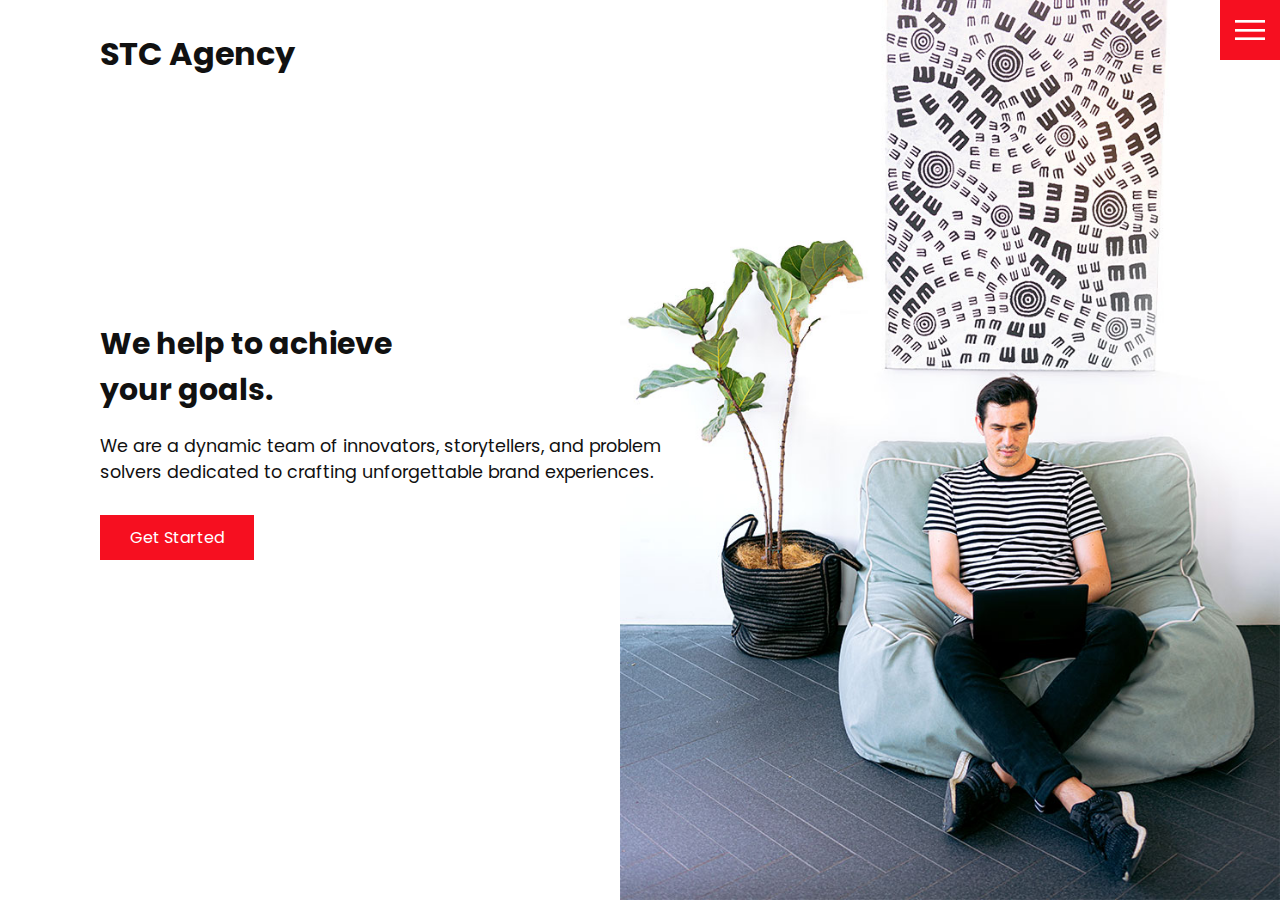
<file: index.html>
<!DOCTYPE html>
<html lang="en">
  <head>
    <meta charset="UTF-8" />
    <meta name="viewport" content="width=device-width, initial-scale=1.0" />
    <link rel="stylesheet" href="css/style.css" />
    <title>STC Agency</title>
  </head>
  <body>
    <header>
      <div class="logo">STC Agency</div>

      <div class="toggle"></div>

      <div class="navigation">
        <ul>
          <li><a href="index.html">Home</a></li>
          <li><a href="services.html">Services</a></li>
          <li><a href="work.html">Work</a></li>
          <li><a href="contact.html">Contact</a></li>
        </ul>

        <div class="social-bar">
          <ul>
            <li>
              <a href="https://facebook.com"></a>
              <img
                src="images/facebook.png"
                target="_blank"
                alt="facebook.png"
              />
            </li>

            <li>
              <a href="https://twitter.com"></a>
              <img src="images/twitter.png" target="_blank" alt="twitter.png" />
            </li>

            <li>
              <a href="https://instagram.com"></a>
              <img
                src="images/instagram.png"
                target="_blank"
                alt="instagram.png"
              />
            </li>
          </ul>

          <a href="mailto:you@email.com" class="email-icon">
            <img src="images/email.png" alt="" />
          </a>
        </div>
      </div>
    </header>

    <section class="home">
      <img src="images/home-img.jpg" class="home-img" alt="home.png" />

      <div class="home-content">
        <h1>
          We help to achieve <br />
          your goals.
        </h1>
        <p>
          We are a dynamic team of innovators, storytellers, and problem solvers
          dedicated to crafting unforgettable brand experiences.
        </p>
        <a href="contact.html" class="btn">Get Started</a>
      </div>
    </section>
    <script src="js/script.js"></script>
  </body>
</html>
</file>
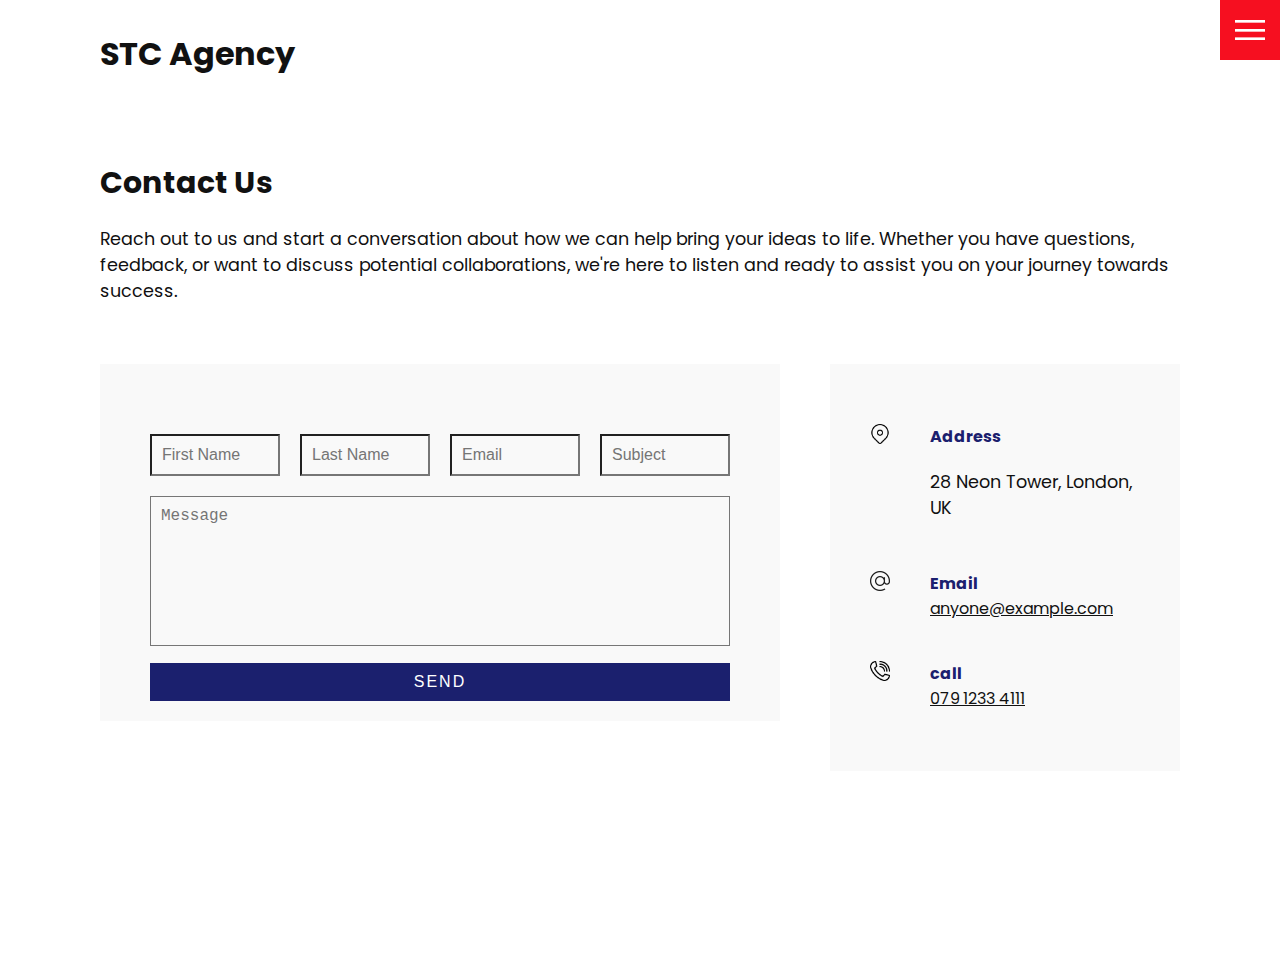
<file: contact.html>
<!DOCTYPE html>
<html lang="en">
  <head>
    <meta charset="UTF-8" />
    <meta name="viewport" content="width=device-width, initial-scale=1.0" />
    <link rel="stylesheet" href="css/style.css" />
    <title>STC Agency</title>
  </head>
  <body>
    <header>
      <div class="logo">STC Agency</div>

      <div class="toggle"></div>

      <div class="navigation">
        <ul>
          <li><a href="index.html">Home</a></li>
          <li><a href="services.html">Services</a></li>
          <li><a href="work.html">Work</a></li>
          <li><a href="Contact.html">Contact</a></li>
        </ul>

        <div class="social-bar">
          <ul>
            <li>
              <a href="https://facebook.com"></a>
              <img
                src="images/facebook.png"
                target="_blank"
                alt="facebook.png"
              />
            </li>

            <li>
              <a href="https://twitter.com"></a>
              <img src="images/twitter.png" target="_blank" alt="twitter.png" />
            </li>

            <li>
              <a href="https://instagram.com"></a>
              <img
                src="images/instagram.png"
                target="_blank"
                alt="instagram.png"
              />
            </li>
          </ul>

          <a href="mailto:you@email.com" class="email-icon">
            <img src="images/email.png" alt="" />
          </a>
        </div>
      </div>
    </header>

    <section>
      <div class="title">
        <h1>Contact Us</h1>
        <p>
          Reach out to us and start a conversation about how we can help bring your ideas to life. Whether you have questions, feedback, or want to discuss potential collaborations, we're here to listen and ready to assist you on your journey towards success.
        </p>
      </div>
      <div class="contact">
        <div class="contact-form">
          <form>
            <div class="row">
              <div class="input50">
                <input type="text" placeholder="First Name">
              </div>
              <div class="input50">
                <input type="text" placeholder="Last Name">
              </div>
              <div class="input50">
                <input type="email" placeholder="Email">
              </div>
              <div class="input50">
                <input type="text" placeholder="Subject">
              </div>
            </div>
            <div class="row">
              <div class="input100">
                <textarea placeholder="Message"></textarea>
              </div>
            </div>
            <div class="row">
              <div class="input100">
                <input type="submit" value="Send">
              </div>
            </div>
          </form>
        </div>

        <div class="contact-info">
          <div class="info-box">
            <img src="images/address.png" class="contact-icon" alt="">
            <div class="details">
              <h4>Address</h4>
              <p>28 Neon Tower, London, UK</p>
            </div>
          </div>
          <div class="info-box">
            <img src="images/email.png" class="contact-icon" alt="">
            <div class="details">
              <h4>Email</h4>
              <a href="mailto:anyone@example.com">anyone@example.com</a>

            </div>
          </div>
          <div class="info-box">
            <img src="images/call.png" class="contact-icon" alt="">
            <div class="details">
              <h4>call</h4>
              <a href="tel:07912334111">079 1233 4111</a>
            </div>
          </div>
        </div>
      </div>
      <div>
    </section>

    </div>
    <script src="js/script.js"></script>
  </body>
</html>
</file>
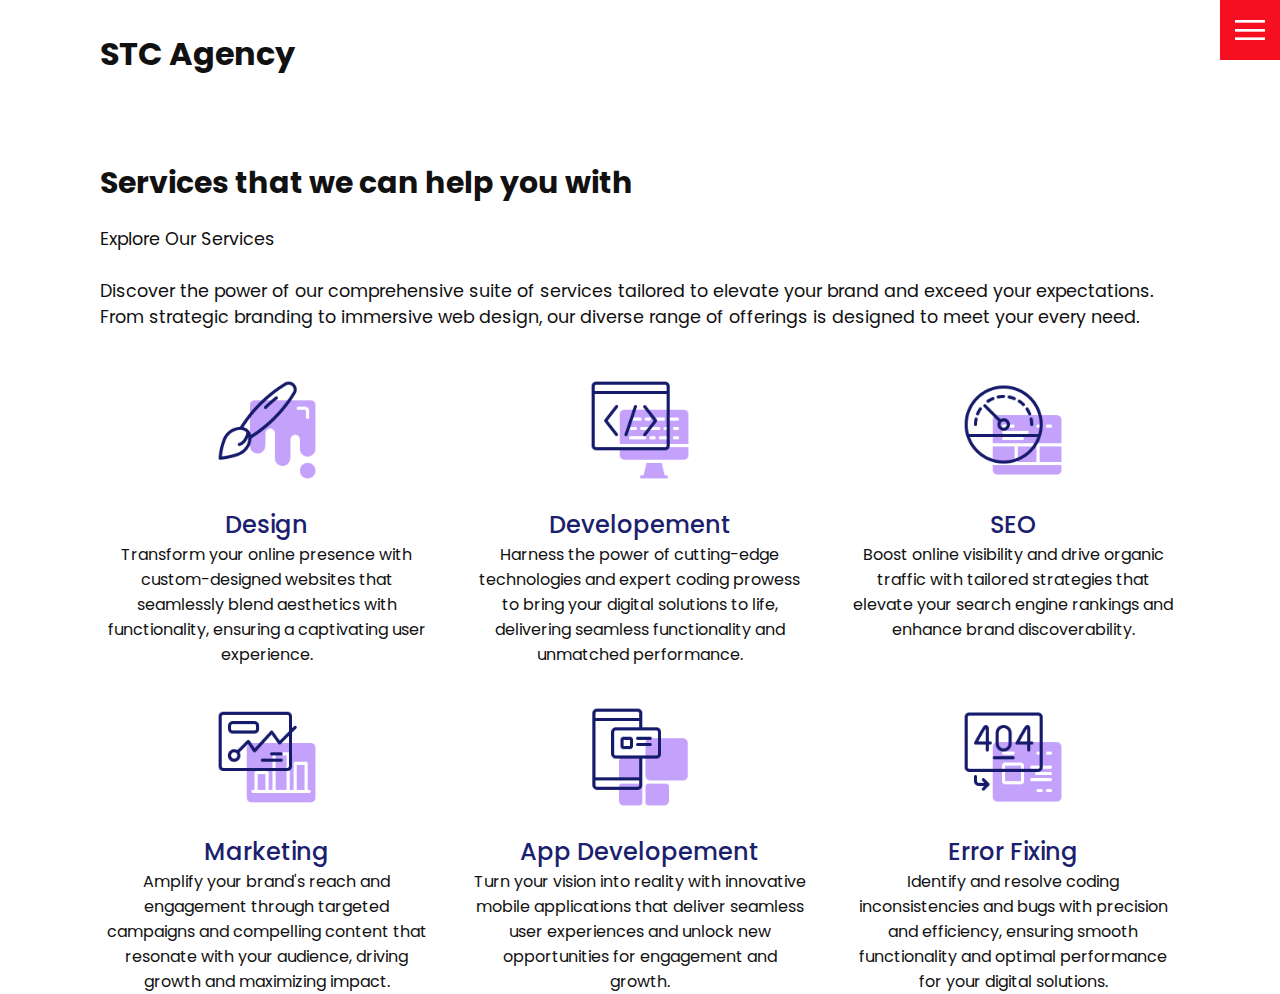
<file: services.html>
<!DOCTYPE html>
<html lang="en">
  <head>
    <meta charset="UTF-8" />
    <meta name="viewport" content="width=device-width, initial-scale=1.0" />
    <link rel="stylesheet" href="css/style.css" />
    <title>STC Agency</title>
  </head>
  <body>
    <header>
      <div class="logo">STC Agency</div>

      <div class="toggle"></div>

      <div class="navigation">
        <ul>
          <li><a href="index.html">Home</a></li>
          <li><a href="services.html">Services</a></li>
          <li><a href="work.html">Work</a></li>
          <li><a href="contact.html">Contact</a></li>
        </ul>

        <div class="social-bar">
          <ul>
            <li>
              <a href="https://facebook.com"></a>
              <img
                src="images/facebook.png"
                target="_blank"
                alt="facebook.png"
              />
            </li>

            <li>
              <a href="https://twitter.com"></a>
              <img src="images/twitter.png" target="_blank" alt="twitter.png" />
            </li>

            <li>
              <a href="https://instagram.com"></a>
              <img
                src="images/instagram.png"
                target="_blank"
                alt="instagram.png"
              />
            </li>
          </ul>

          <a href="mailto:you@email.com" class="email-icon">
            <img src="images/email.png" alt="" />
          </a>
        </div>
      </div>
    </header>

    <section>
      <div class="title">
        <h1>Services that we can help you with</h1>
        <p>
          Explore Our Services <br />
          <br />
          Discover the power of our comprehensive suite of services tailored to
          elevate your brand and exceed your expectations. From strategic
          branding to immersive web design, our diverse range of offerings is
          designed to meet your every need.
        </p>
      </div>

      <div class="services">
        <div class="service">
          <div class="icon">
            <img src="images/001.png" alt="" />
          </div>
          <h2>Design</h2>
          Transform your online presence with custom-designed websites that
          seamlessly blend aesthetics with functionality, ensuring a captivating
          user experience.
        </div>

        <div class="service">
          <div class="icon">
            <img src="images/002.png" alt="" />
          </div>
          <h2>Developement</h2>
          Harness the power of cutting-edge technologies and expert coding
          prowess to bring your digital solutions to life, delivering seamless
          functionality and unmatched performance.
        </div>

        <div class="service">
          <div class="icon">
            <img src="images/003.png" alt="" />
          </div>
          <h2>SEO</h2>
          Boost online visibility and drive organic traffic with tailored
          strategies that elevate your search engine rankings and enhance brand
          discoverability.
        </div>

        <div class="service">
          <div class="icon">
            <img src="images/004.png" alt="" />
          </div>
          <h2>Marketing</h2>
          Amplify your brand's reach and engagement through targeted campaigns
          and compelling content that resonate with your audience, driving
          growth and maximizing impact.
        </div>

        <div class="service">
          <div class="icon">
            <img src="images/005.png" alt="" />
          </div>
          <h2>App Developement</h2>
          Turn your vision into reality with innovative mobile applications that
          deliver seamless user experiences and unlock new opportunities for
          engagement and growth.
        </div>

        <div class="service">
          <div class="icon">
            <img src="images/006.png" alt="" />
          </div>
          <h2>Error Fixing</h2>
          Identify and resolve coding inconsistencies and bugs with precision
          and efficiency, ensuring smooth functionality and optimal performance
          for your digital solutions.
        </div>
      </div>
    </section>

    <script src="js/script.js"></script>
  </body>
</html>
</file>
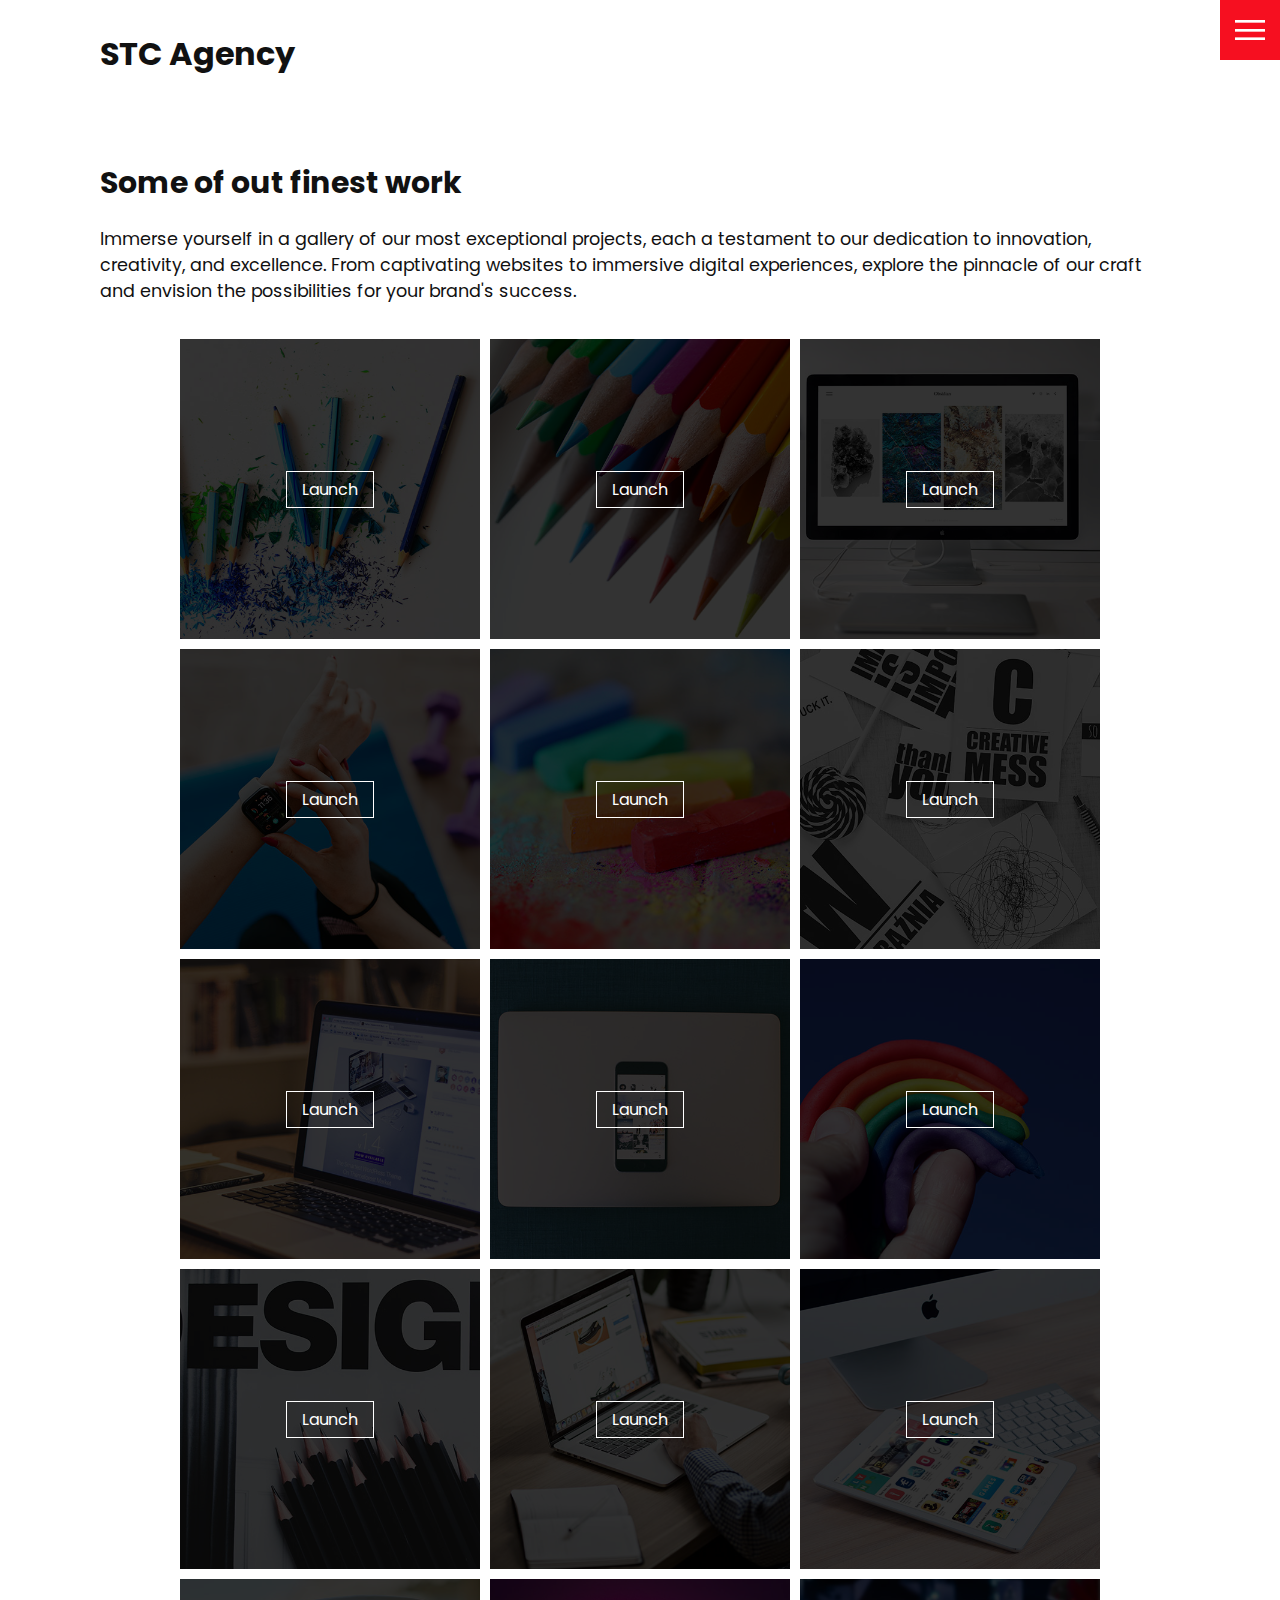
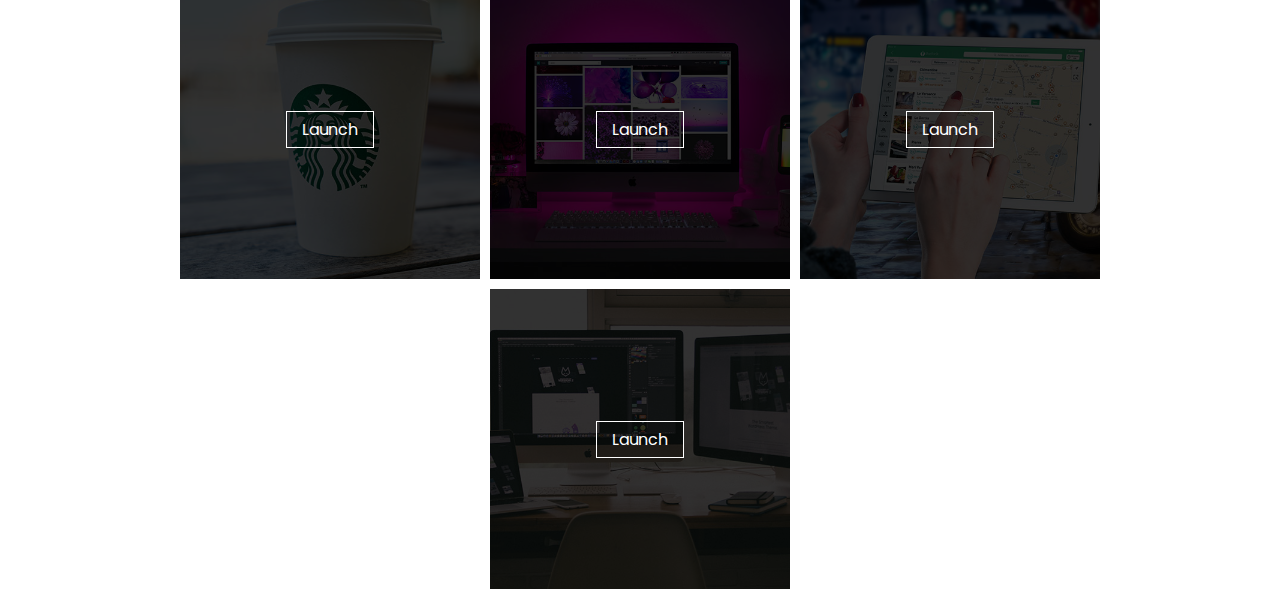
<file: work.html>
<!DOCTYPE html>
<html lang="en">
  <head>
    <meta charset="UTF-8" />
    <meta name="viewport" content="width=device-width, initial-scale=1.0" />
    <link rel="stylesheet" href="css/style.css" />
    <title>STC Agency</title>
  </head>
  <body>
    <header>
      <div class="logo">STC Agency</div>

      <div class="toggle"></div>

      <div class="navigation">
        <ul>
          <li><a href="index.html">Home</a></li>
          <li><a href="services.html">Services</a></li>
          <li><a href="work.html">Work</a></li>
          <li><a href="contact.html">Contact</a></li>
        </ul>

        <div class="social-bar">
          <ul>
            <li>
              <a href="https://facebook.com"></a>
              <img
                src="images/facebook.png"
                target="_blank"
                alt="facebook.png"
              />
            </li>

            <li>
              <a href="https://twitter.com"></a>
              <img src="images/twitter.png" target="_blank" alt="twitter.png" />
            </li>

            <li>
              <a href="https://instagram.com"></a>
              <img
                src="images/instagram.png"
                target="_blank"
                alt="instagram.png"
              />
            </li>
          </ul>

          <a href="mailto:you@email.com" class="email-icon">
            <img src="images/email.png" alt="" />
          </a>
        </div>
      </div>
    </header>

    <section>
      <div class="title">
        <h1>Some of out finest work</h1>
        <p>
          Immerse yourself in a gallery of our most exceptional projects, each a
          testament to our dedication to innovation, creativity, and excellence.
          From captivating websites to immersive digital experiences, explore
          the pinnacle of our craft and envision the possibilities for your
          brand's success.
        </p>
      </div>

      <div class="portfolio">
        <div class="item">
          <img src="images/portfolio-item1.jpg" alt="" />
          <div class="action">
            <a href="">Launch</a>
          </div>
        </div>

        <div class="item">
          <img src="images/portfolio-item2.jpg" alt="" />
          <div class="action">
            <a href="">Launch</a>
          </div>
        </div>

        <div class="item">
          <img src="images/portfolio-item3.jpg" alt="" />
          <div class="action">
            <a href="">Launch</a>
          </div>
        </div>

        <div class="item">
          <img src="images/portfolio-item4.jpg" alt="" />
          <div class="action">
            <a href="">Launch</a>
          </div>
        </div>

        <div class="item">
          <img src="images/portfolio-item5.jpg" alt="" />
          <div class="action">
            <a href="">Launch</a>
          </div>
        </div>

        <div class="item">
          <img src="images/portfolio-item6.jpg" alt="" />
          <div class="action">
            <a href="">Launch</a>
          </div>
        </div>

        <div class="item">
          <img src="images/portfolio-item7.jpg" alt="" />
          <div class="action">
            <a href="">Launch</a>
          </div>
        </div>

        <div class="item">
          <img src="images/portfolio-item8.jpg" alt="" />
          <div class="action">
            <a href="">Launch</a>
          </div>
        </div>

        <div class="item">
          <img src="images/portfolio-item9.jpg" alt="" />
          <div class="action">
            <a href="">Launch</a>
          </div>
        </div>

        <div class="item">
          <img src="images/portfolio-item10.jpg" alt="" />
          <div class="action">
            <a href="">Launch</a>
          </div>
        </div>

        <div class="item">
          <img src="images/portfolio-item11.jpg" alt="" />
          <div class="action">
            <a href="">Launch</a>
          </div>
        </div>

        <div class="item">
          <img src="images/portfolio-item12.jpg" alt="" />
          <div class="action">
            <a href="">Launch</a>
          </div>
        </div>

        <div class="item">
          <img src="images/portfolio-item13.jpg" alt="" />
          <div class="action">
            <a href="">Launch</a>
          </div>
        </div>

        <div class="item">
          <img src="images/portfolio-item14.jpg" alt="" />
          <div class="action">
            <a href="">Launch</a>
          </div>
        </div>

        <div class="item">
          <img src="images/portfolio-item15.jpg" alt="" />
          <div class="action">
            <a href="">Launch</a>
          </div>
        </div>

        <div class="item">
          <img src="images/portfolio-item16.jpg" alt="" />
          <div class="action">
            <a href="">Launch</a>
          </div>
        </div>
      </div>
    </section>

    <script src="js/script.js"></script>
  </body>
</html>
</file>
<file: css/style.css>
@import url('https://fonts.googleapis.com/css2?family=Poppins:ital,wght@0,100;0,200;0,300;0,400;0,500;0,600;0,700;0,800;0,900;1,100;1,200;1,300;1,400;1,500;1,600;1,700;1,800;1,900&display=swap');

/* base styles */

 
* {
    box-sizing: border-box;
    margin: 0;
    padding: 0;
}

html, 
body {
    font-family: 'Poppins', sans-serif;
    color: #111;
}

h1 {
    font-size: 30px;
    font-weight: 500px;
}

p {
    margin: 20px 0 10px;
    font-size: 1.1rem;
}

section {
    display: flex;
    flex-direction: column;
    height: 100vh;
    align-items: center;
    padding: 100px;
    margin-top: 60px;
}

section.home {
    flex-direction: row;
    margin-top: 0px;

}

/* button*/

.btn {
    cursor: pointer;
    display: inline-block;
    background: #f60f20;
    color: #fff;
    text-decoration: none;
    padding: 10px 30px;
    margin: 20px 0;
    border: 0;
}

.btn:hover {
    transform: scale(0.98);
}

.logo {
    position: absolute;
    top: 30px;
    left: 100px;
    font-size: 2rem;
    font-weight: 700;
    z-index: 20;
}

/* toggle */

.toggle {
    position: fixed;
    top: 0;
    right: 0;
    width: 60px;
    height: 60px;
    background: #f60f20 url(/images/menu.png);
    background-size: 30px;
    background-position: center;
    background-repeat: no-repeat;
    z-index: 20;
    cursor: pointer;
}

.toggle.active {
    background: #f60f20 url(/images/close.png);
    background-size: 25px;
    background-position: center;
    background-repeat: no-repeat;
}

/* navigation */

.navigation {
    position: fixed;
    top: 0;
    left: 100%;
    width: 100%;
    height: 100%;
    background-color: #fff;
    z-index: 15;
    display: flex;
    justify-content: center;
    align-items: center;
}

.navigation.active {
    left: 0;
}

.navigation ul {
    position: relative;
}

.navigation ul li {
    position: relative;
    list-style: none;
    text-align: center;
}

.navigation ul li a {
    font-size: 2.2rem;
    color: #111;
    text-decoration: none;
    font-weight: 300;
}

.navigation ul li a:hover {
    color: #f60f20;
}

.navigation .social-bar {
    position: absolute;
    top: 0;
    left: 0;
    width: 60px;
    height: 100%;
    display: flex;
    justify-content: center;
    align-items: center;
}

.navigation .social-bar a {
    display: inline-block;
    transform: scale(0.5);
}

.navigation .email-icon {
    position: absolute;
    bottom: 20px;
    transform: scale(0.5);
}

/* home */

.home-content {
    position: relative;
    z-index: 10;
    max-width: 600px;
}

.home-img {
    position: absolute;
    bottom: 0;
    right: 0;
    height: 110%;
}

/* services page */

.services {
    margin-top: 40px;
    display: grid;
    grid-template-columns: repeat(3, 1fr);
    gap: 40px;
    text-align: center;
}

.service .service{
    padding: 30px;
}

.services .service h2 {
    font-size: 24px;
    font-weight: 500;
    margin-top: 20px;
    color: #1b206e;
}

.services .service:hover {
    box-shadow: 0 10px 30px rgba(0,0,0,0.1);
}

.services .service .icon img {
    max-width: 100px;
}

/* workpage */

.portfolio {
    display: flex;
    flex-wrap: wrap;
    justify-content: center;
    margin-top: 20px;
}

.portfolio .item {
    position: relative;
    width: 300px;
    height: 300px;
    margin: 5px;
}

.portfolio .item img {
    width: 100%;
    height: 100%;
}

.portfolio .item .action {
    position: absolute;
    top: 0;
    left: 0;
    width: 100%;
    height: 100%;
    background: rgba(0,0,0,0.8);
    display: flex;
    justify-content: center;
    align-items: center;
    opacity: 1;
    transition: 0.5s;

}

.portfolio .item:hover .action {
    opacity: 1;
}

.portfolio .item .action a {
    display: inline-block;
    color: #fff;
    text-decoration: none;
    border: 1px solid #fff;
    padding: 5px 15px;
}

/* contact */
.contact {
    position: relative;
    width: 100%;
    margin-top: 50px;
    display: flex;
    justify-content: space-between;
    align-items: flex-start;
}

.contact-form {
    position: relative;
    background: #f9f9f9;
    width: calc(100% - 400px);
    padding: 60px 40px 20px;

}

.contact-form form {
    width: 100%;
}

.contact-form .row {
    width: 100%;
    display: flex;
}

.contact-form .input50 {
    width: 50%;
    margin: 0 10px;
}

.contact-form .input100 {
    width: 100%;
    margin: 0 10px;
}

.contact-form .row input,
.contact-form .row textarea {
    position: relative;
    border: 1 solid rgba(0,0,0,0.2);
    color: #111;
    background: transparent;
    width: 100%;
    padding: 10px;
    outline: none;
    font-size: 16px;
    font-weight: 300;
    margin: 10px 0;
    resize: none;
}

.contact-form .row textarea {
    height: 150px;
}

.contact-form .row input[type='submit'] {
    background-color: #1b206e;
    color: #fff;
    margin: 0;
    text-transform: uppercase;
    letter-spacing: 2px;
    font-weight: 300;
    border: 0;
    cursor: pointer;
}

.contact-info {
    width: 350px;
    background: #f9f9f9;
    padding: 60px 40px 20px;
}

.contact-info .info-box {
    display: flex;
    align-items: flex-start;
    margin-bottom: 40px;
}

.contact-info .info-box .contact-icon {
    width: 20px;
    margin-right: 40px;
}

.contact-info .info-box .details h4 {
    color: #1b206e;
}

.contact-info .info-box .details p,
.contact-info .info-box .details a {
    color: #111;
}

@media(max-width: 1068px) {
    .home-img {
        display: none;  
    }

    .logo {
        top: 10px;
        left: 40px;
        font-size: 1.5rem;
    }

    section {
        padding: 100px 40px;
    }

    .navigation ul li a {
        font-size: 2rem;
    }

    .services {
        grid-template-columns: repeat(2, 1fr);
    }

    .contact {
        flex-direction: column;
    }

    .contact-form {
        width: 100%;
        padding: 30px;
    }

    .contact-form .row {
        flex-direction: column;
    }

    .contact-form .input50,
    .contact-form .input100 {
        width: 100%;
        margin: 0;
    }

    .contact-info {
        width: 100%;
        margin-top: 20px;
        padding: 30px 30px 20px;
    }
}

@media(max-width: 768px) {
    .services {
        grid-template-columns: 1fr;
    }
    
    .services .service {
        box-shadow: 0 10px 30px rgba(0,0,0,0.1);
    }

}
</file>
